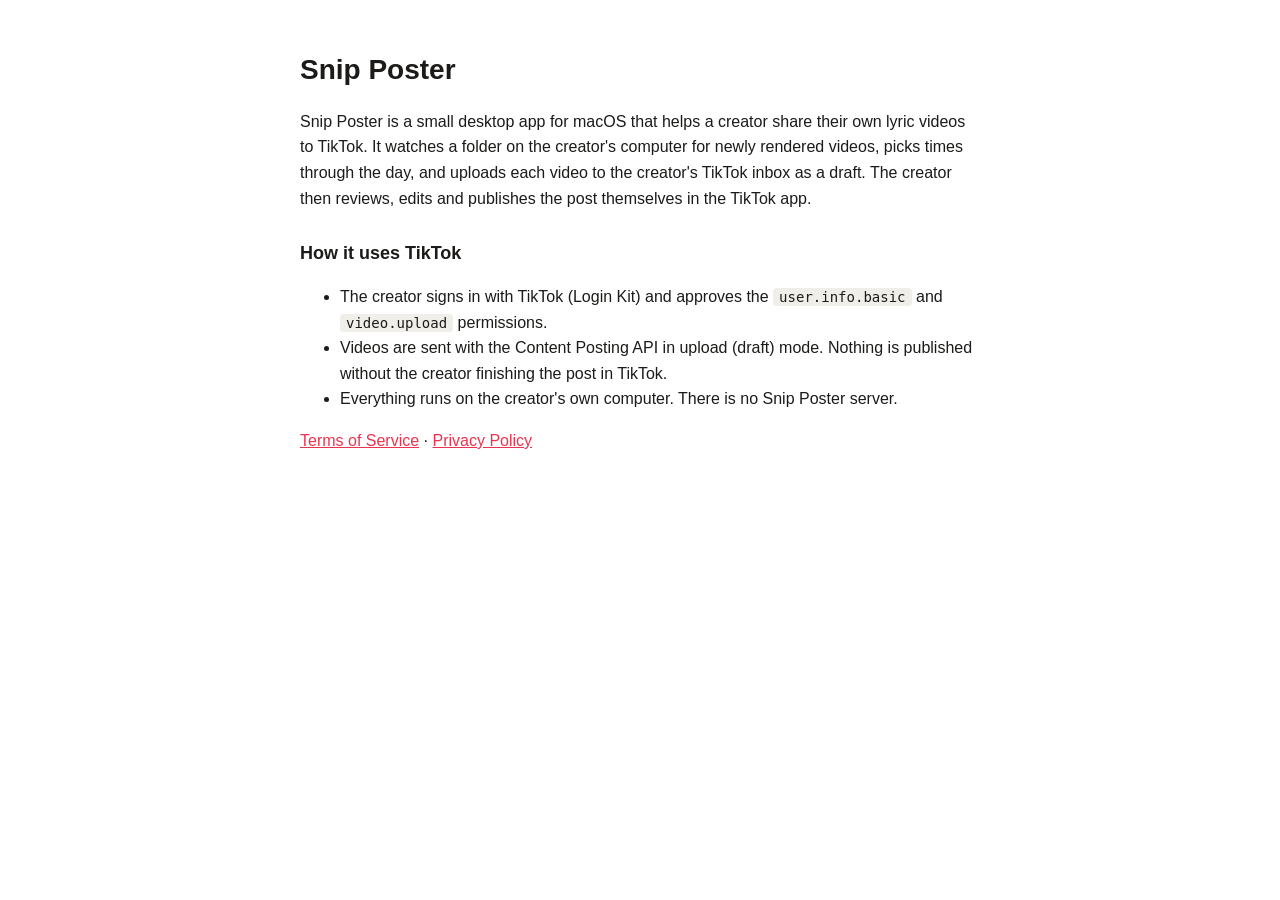
<file: index.html>
<!doctype html>
<html lang="en">
<head>
<meta charset="utf-8">
<meta name="viewport" content="width=device-width, initial-scale=1">
<title>Snip Poster</title>
<link rel="stylesheet" href="style.css">
</head>
<body>
<main>
  <h1>Snip Poster</h1>
  <p>Snip Poster is a small desktop app for macOS that helps a creator share their own
  lyric videos to TikTok. It watches a folder on the creator's computer for newly
  rendered videos, picks times through the day, and uploads each video to the
  creator's TikTok inbox as a draft. The creator then reviews, edits and publishes
  the post themselves in the TikTok app.</p>
  <h2>How it uses TikTok</h2>
  <ul>
    <li>The creator signs in with TikTok (Login Kit) and approves the
      <code>user.info.basic</code> and <code>video.upload</code> permissions.</li>
    <li>Videos are sent with the Content Posting API in upload (draft) mode. Nothing
      is published without the creator finishing the post in TikTok.</li>
    <li>Everything runs on the creator's own computer. There is no Snip Poster server.</li>
  </ul>
  <p><a href="terms.html">Terms of Service</a> · <a href="privacy.html">Privacy Policy</a></p>
</main>
</body>
</html>
</file>
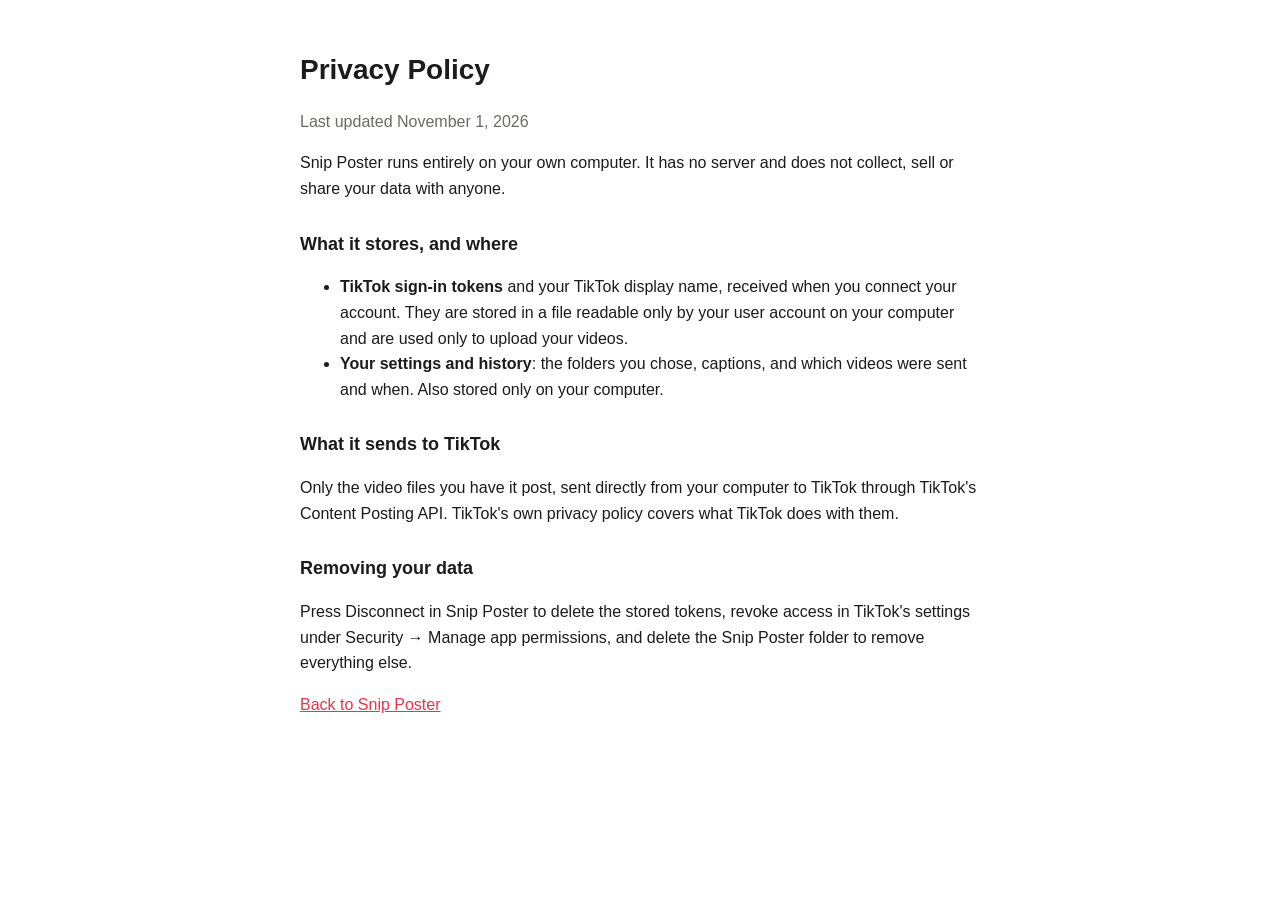
<file: privacy.html>
<!doctype html>
<html lang="en">
<head>
<meta charset="utf-8">
<meta name="viewport" content="width=device-width, initial-scale=1">
<title>Snip Poster Privacy</title>
<link rel="stylesheet" href="style.css">
</head>
<body>
<main>
  <h1>Privacy Policy</h1>
  <p class="muted">Last updated November 1, 2026</p>
  <p>Snip Poster runs entirely on your own computer. It has no server and does not
  collect, sell or share your data with anyone.</p>
  <h2>What it stores, and where</h2>
  <ul>
    <li><b>TikTok sign-in tokens</b> and your TikTok display name, received when you
      connect your account. They are stored in a file readable only by your user
      account on your computer and are used only to upload your videos.</li>
    <li><b>Your settings and history</b>: the folders you chose, captions, and which
      videos were sent and when. Also stored only on your computer.</li>
  </ul>
  <h2>What it sends to TikTok</h2>
  <p>Only the video files you have it post, sent directly from your computer to TikTok
  through TikTok's Content Posting API. TikTok's own privacy policy covers what TikTok
  does with them.</p>
  <h2>Removing your data</h2>
  <p>Press Disconnect in Snip Poster to delete the stored tokens, revoke access in
  TikTok's settings under Security &rarr; Manage app permissions, and delete the Snip
  Poster folder to remove everything else.</p>
  <p><a href="index.html">Back to Snip Poster</a></p>
</main>
</body>
</html>
</file>
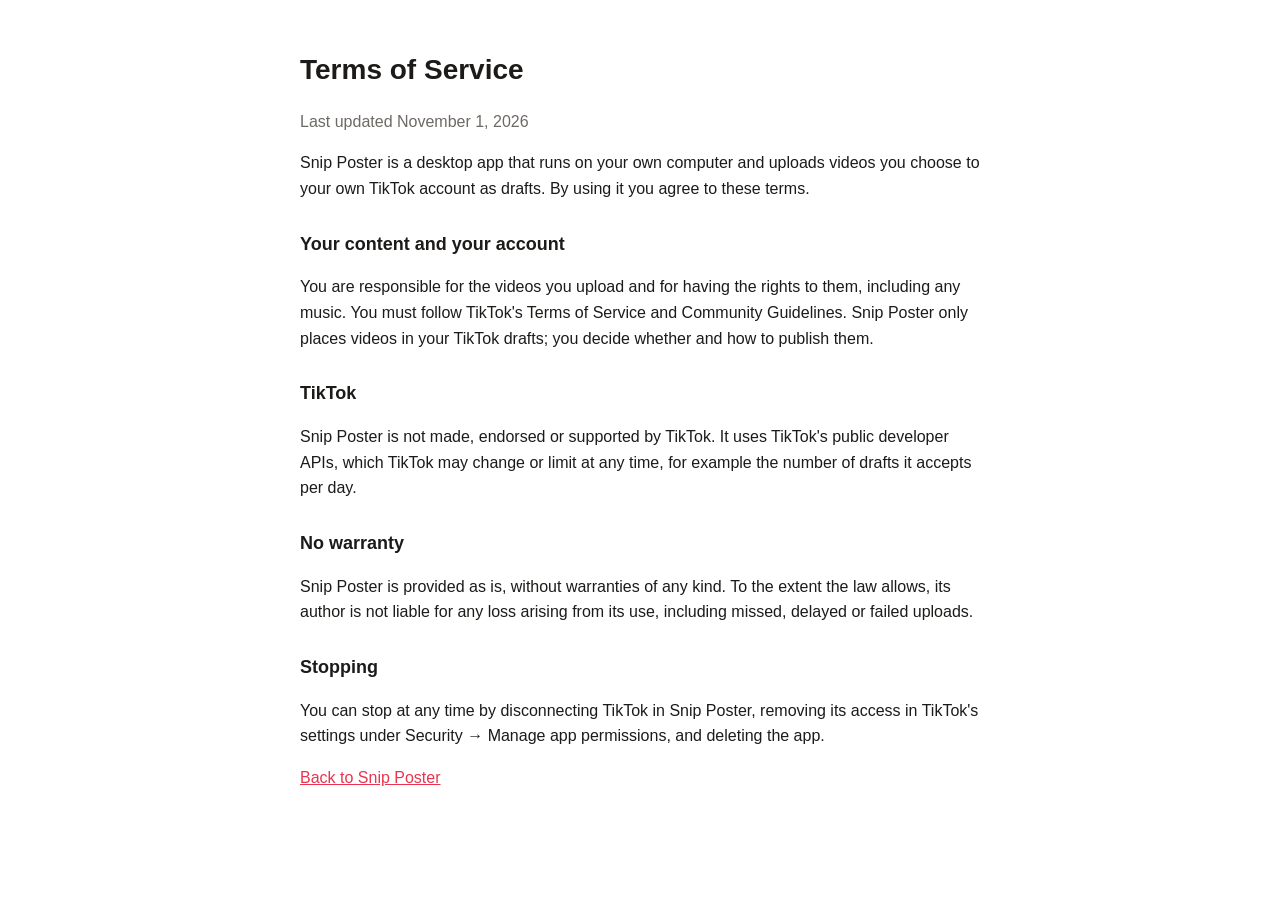
<file: terms.html>
<!doctype html>
<html lang="en">
<head>
<meta charset="utf-8">
<meta name="viewport" content="width=device-width, initial-scale=1">
<title>Snip Poster Terms</title>
<link rel="stylesheet" href="style.css">
</head>
<body>
<main>
  <h1>Terms of Service</h1>
  <p class="muted">Last updated November 1, 2026</p>
  <p>Snip Poster is a desktop app that runs on your own computer and uploads videos
  you choose to your own TikTok account as drafts. By using it you agree to these terms.</p>
  <h2>Your content and your account</h2>
  <p>You are responsible for the videos you upload and for having the rights to them,
  including any music. You must follow TikTok's Terms of Service and Community
  Guidelines. Snip Poster only places videos in your TikTok drafts; you decide whether
  and how to publish them.</p>
  <h2>TikTok</h2>
  <p>Snip Poster is not made, endorsed or supported by TikTok. It uses TikTok's public
  developer APIs, which TikTok may change or limit at any time, for example the number
  of drafts it accepts per day.</p>
  <h2>No warranty</h2>
  <p>Snip Poster is provided as is, without warranties of any kind. To the extent the
  law allows, its author is not liable for any loss arising from its use, including
  missed, delayed or failed uploads.</p>
  <h2>Stopping</h2>
  <p>You can stop at any time by disconnecting TikTok in Snip Poster, removing its
  access in TikTok's settings under Security &rarr; Manage app permissions, and deleting the app.</p>
  <p><a href="index.html">Back to Snip Poster</a></p>
</main>
</body>
</html>
</file>
<file: style.css>
:root { --bg: #ffffff; --ink: #1c1b19; --muted: #6d6a64; --accent: #e8344e; --chip: #f0eee9; }
@media (prefers-color-scheme: dark) {
  :root { --bg: #141413; --ink: #f1efe9; --muted: #a29e95; --accent: #ff4d66; --chip: #2a2926; }
}
body { margin: 0; background: var(--bg); color: var(--ink);
  font: 16px/1.6 -apple-system, BlinkMacSystemFont, "Helvetica Neue", sans-serif; }
main { max-width: 680px; margin: 0 auto; padding: 48px 16px 64px; }
h1 { font-size: 28px; margin: 0 0 12px; }
h2 { font-size: 18px; margin: 28px 0 8px; }
a { color: var(--accent); }
code { background: var(--chip); padding: 1px 6px; border-radius: 4px; font-size: 14px; }
.muted { color: var(--muted); }
</file>
